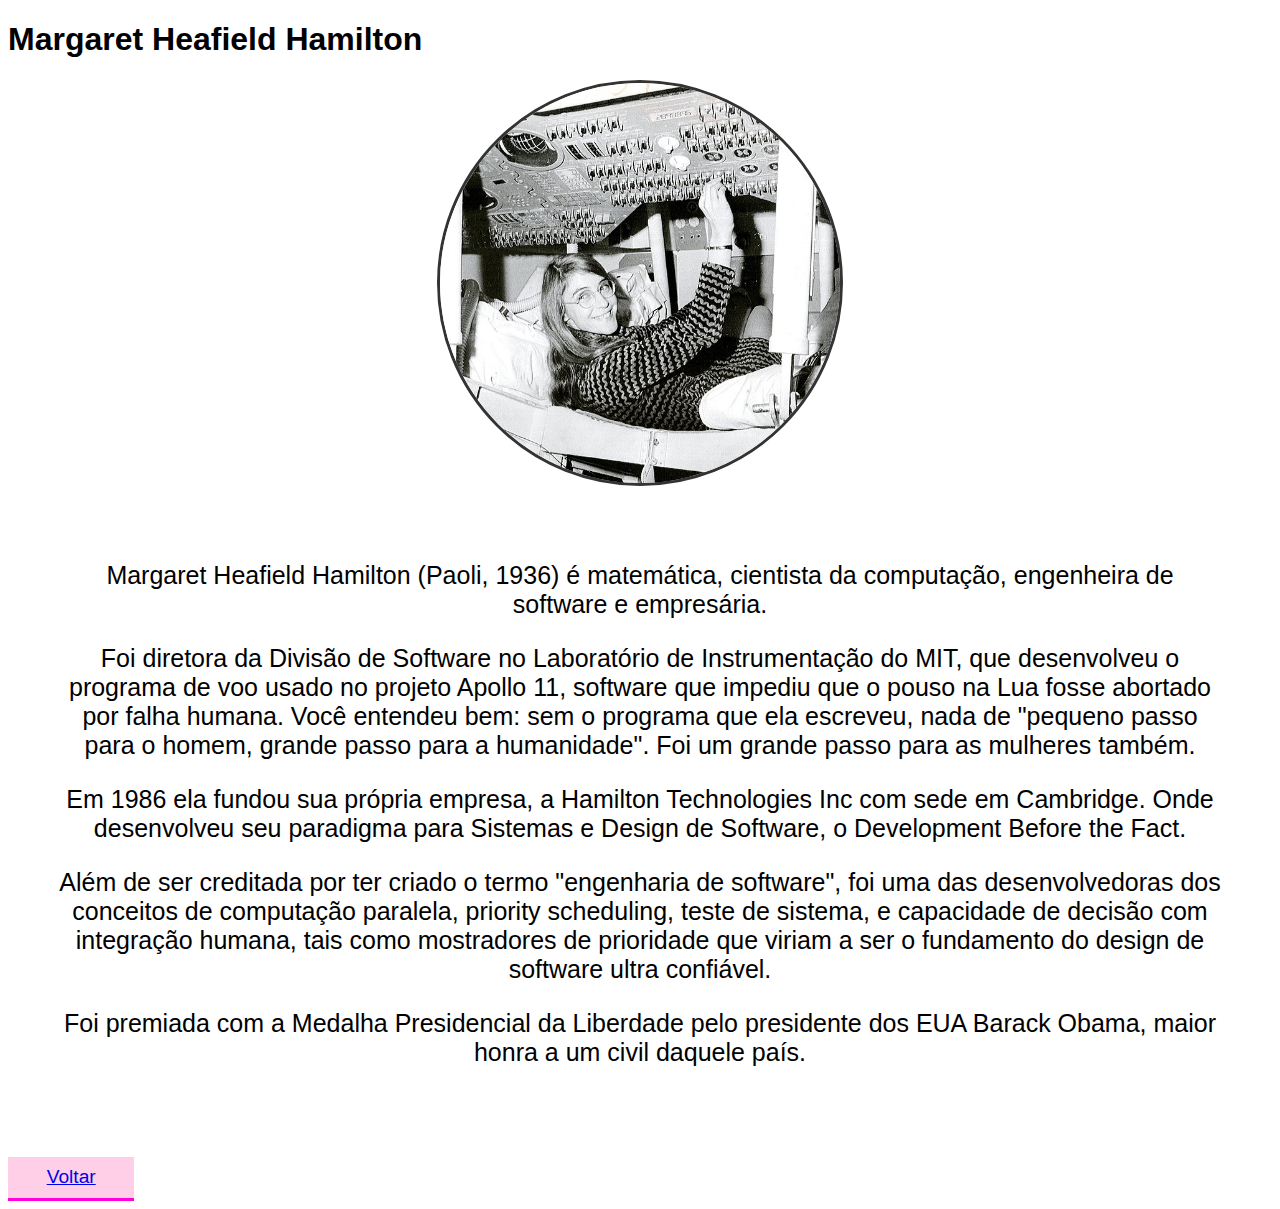
<file: margareth.html>
<!DOCTYPE html>
<html lang="pt-br">

<head>
    <meta charset="UTF-8">
    <meta name="viewport" content="width=device-width, initial-scale=1.0">
    <link rel="stylesheet" href="reset.css">
    <link rel="stylesheet" href="style.css">
    <title> Margareth Heafield Hamilton </title>
</head>

<body>
    <h1 id="titulo"> Margaret Heafield Hamilton </h1>

    <img src="img/Margareth.jpeg" alt="Foto da Margareth" class="imgcentro">

    <div class="texto">
        <p> Margaret Heafield Hamilton (Paoli, 1936) é matemática, cientista da computação, engenheira de
            software e empresária.
        </p>

        <p>Foi diretora da Divisão de Software no Laboratório de Instrumentação do MIT, que desenvolveu o programa de
            voo usado no projeto Apollo 11, software que impediu que o pouso na Lua fosse abortado por falha humana.
            Você entendeu bem: sem o programa que ela escreveu, nada de "pequeno passo para o homem, grande passo para a
            humanidade". Foi um grande passo para as mulheres também.
        </p>


        <p> Em 1986 ela fundou sua própria empresa, a Hamilton Technologies Inc com sede em Cambridge.
            Onde desenvolveu seu paradigma para Sistemas e Design de Software, o Development Before the Fact.
        </p>

        <p> Além de ser creditada por ter criado o termo "engenharia de software", foi uma das desenvolvedoras dos
            conceitos de computação paralela, priority scheduling, teste de sistema, e capacidade de decisão com
            integração humana, tais como mostradores de prioridade que viriam a ser o fundamento do design de software
            ultra confiável.
        </p>

        <p> Foi premiada com a Medalha Presidencial da Liberdade pelo presidente dos EUA Barack Obama, maior honra a um
            civil daquele país.
        </p>

    </div>


    <button><a href="index.html">Voltar</a></button>
</body>

</html>
</file>
<file: style.css>
body {
  font-family: "Open Sans", sans-serif;
  font-optical-sizing: auto;
  font-weight: 300;
  font-style: normal;
  font-variation-settings:
    "wdth" 100;
}


body {
    background-color:white ;
}

.cabecalho {
    background-color: rgb(255, 209, 241);
    color: whitesmoke;
    padding-top: 30px;
    padding-bottom: 30px;
    font-size: 25px;
    padding: 20px;
    text-align: center;
    display: flex;
    justify-content: center;
    gap: 30%;
}


.texto {
    text-align: center;
    font-size: 25px;
    padding: 50px;
}

.imgcentro {
    width: 400px;  /* Define uma largura fixa (pode ser ajustada) */
    height: 400px;  /* Define uma altura fixa e igual à largura */
    border-radius: 50%;  /* Transforma o elemento em um círculo/oval */
    object-fit: cover;  /* Garante que a imagem preencha o círculo sem distorção, cortando as bordas extras, se necessário */
    display: block;  /* Garante que a imagem se comporte como um bloco para centralização básica se necessário */
    border: 3px solid #333;  /* Borda opcional */
    margin: 0 auto;
}

.imgprincipal {
    width: 300px;  /* Define uma largura fixa (pode ser ajustada) */
    height: 300px;  /* Define uma altura fixa e igual à largura */
    border-radius: 50%;  /* Transforma o elemento em um círculo/oval */
    object-fit: cover;  /* Garante que a imagem preencha o círculo sem distorção, cortando as bordas extras, se necessário */
    border: 3px solid #ffd4fd;  /* Borda opcional */
    display: inline-block; margin-right: 170px; /* Alinha os itens (imagens) lado a lado */
    gap: 30px; /* Adiciona um espaço entre as imagens */
}

li {
    display: inline-block;
}

li a {
    font-size: 25px;
    color: #000000;
    text-decoration: none;
}


button {
    padding: .5em 2em;
    border: 0;
    border-bottom: 3px solid;
    font-size: 1.2em;
    cursor: pointer;
    margin: 10;
    margin-top: 15px;
    display: inline-block; 
    margin-right: 300px;
    color: #fff;
    background-color: #ffcfe7;
    border-color: #ff00dd;
    width: 10%;
    clear: both;
}

@media(max-width:768px){
    body{
        font-size: 15px;
    }
    .imgcentro{

    }
}
</file>
